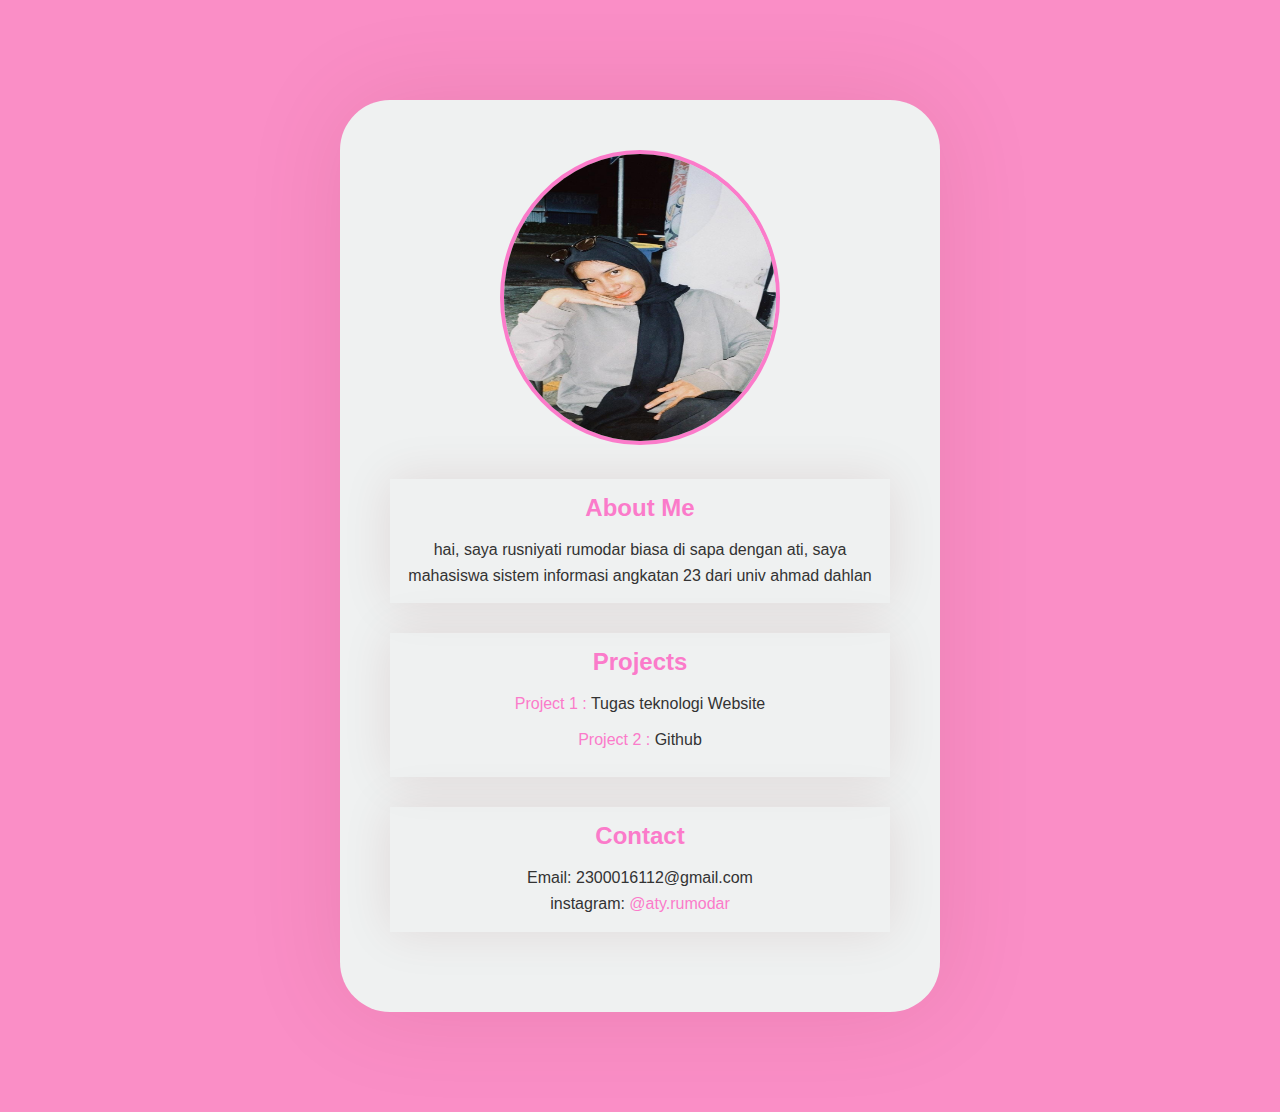
<file: tkweb/index.html>
<!DOCTYPE html>
<html lang="en">
<head>
    <meta charset="UTF-8">
    <meta name="viewport" content="width=device-width, initial-scale=1.0">
    <title>Profile Website</title>
    <link rel="stylesheet" href="style.css">
</head>
<body>
    <div class="profile-container">
        <img src="112 aty .jpg" alt="112 aty" class="profile-pic">
        
        <div class="section about-me">
            <h2>About Me</h2>
            <p>hai, saya rusniyati rumodar biasa di sapa dengan ati,
                saya mahasiswa sistem informasi angkatan 23 dari univ ahmad dahlan

            </p>
        </div>

        <div class="section projects-container">
            <h2>Projects</h2>
            <ul>
                <li><a href="#">Project 1 :</a> Tugas teknologi Website</li>
                <li><a href="#">Project 2 :</a> Github</li>
            </ul>
        </div>

        <div class="section contact-container">
            <h2>Contact</h2>
            <p>Email: 2300016112@gmail.com</p>
            <p>instagram: <a href="#">@aty.rumodar</a></p>
        </div>
    </div>
</body>
</html>
</file>
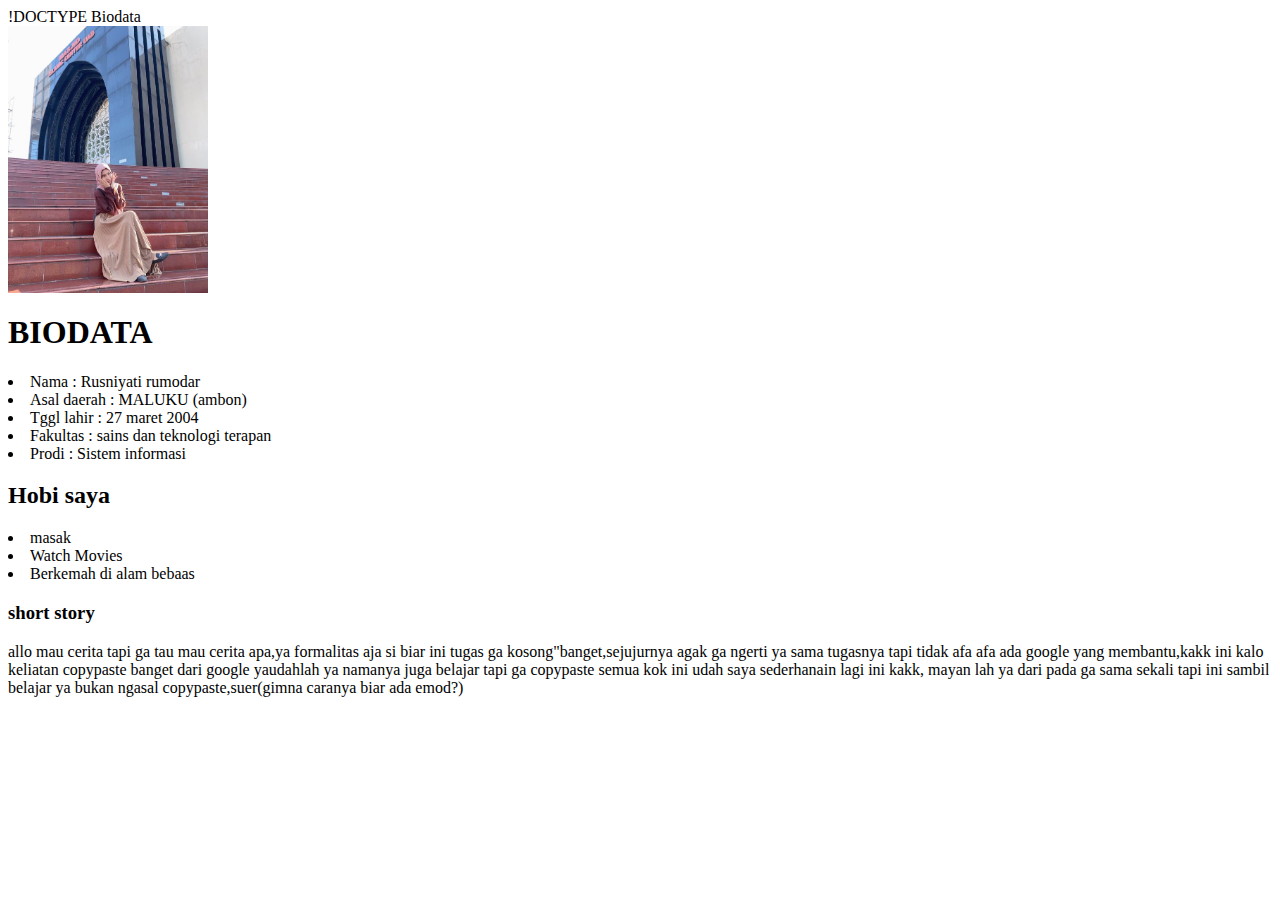
<file: indexx.html>
!DOCTYPE <html>
<html lang="en"
  <head>
    <meta charset="UTF-8"/>
    <meta name="viewport" content="width=device-width"/>
    <litle>Biodata</litle>
  </head>
  <body>
        <main class="">
            <section class="">
                <img src="poto.png.jpg" alt="poto profile" width="200">
                    <h1> BIODATA</h1>
                    <li><a>Nama : Rusniyati rumodar</a></li>
                    <li><a>Asal daerah : MALUKU (ambon)</a></li>
                    <li><a>Tggl lahir : 27 maret 2004</a></li>
                    <li><a>Fakultas : sains dan teknologi terapan</a></li>
                    <li><a>Prodi : Sistem informasi</a></li>

                    <h2>Hobi saya</h2>
                    <li>masak</li>
                    <li>Watch Movies</li>
                    <li>Berkemah di alam bebaas</li>
                    <h3>short story</h3>
                    <a> allo mau cerita tapi ga tau mau cerita apa,ya formalitas aja si
                        biar ini tugas ga kosong"banget,sejujurnya agak ga ngerti ya sama tugasnya
                        tapi tidak afa afa ada google yang membantu,kakk ini kalo keliatan copypaste banget dari google yaudahlah ya
                        namanya juga belajar tapi ga copypaste semua kok ini udah saya sederhanain lagi ini kakk, mayan lah ya 
                        dari pada ga sama sekali tapi ini sambil belajar ya bukan ngasal copypaste,suer(gimna caranya biar ada emod?)
                    </a>
            </section>
        </main>
  </body>
</html>
</file>
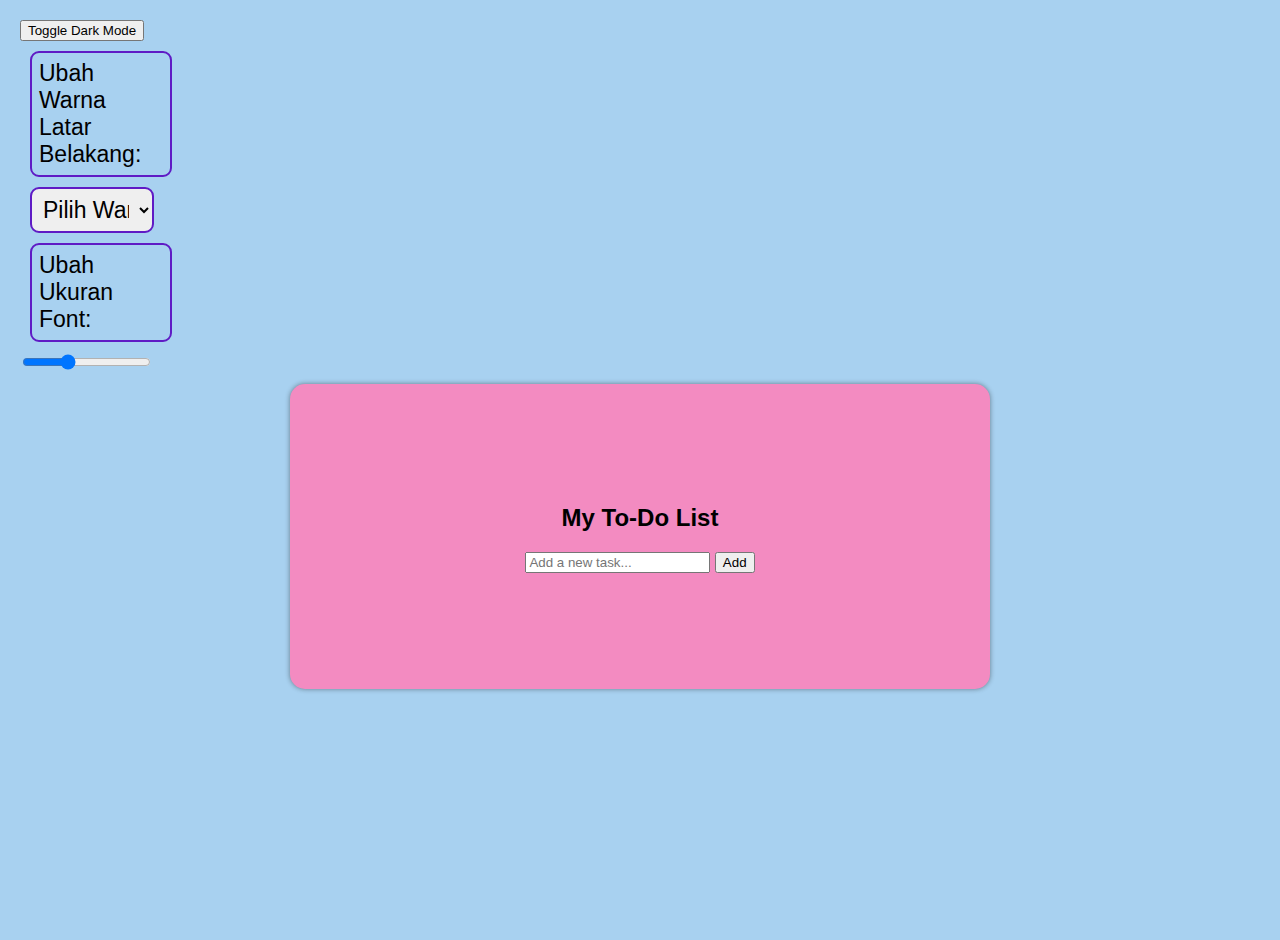
<file: prak3TW/prak3TW.html>
<!DOCTYPE html>
<html lang="en">
<head>
    <title>To-Do App</title>  
    <link rel="stylesheet" href="prak3TW.css">
    </head>
<body>

    <button onclick="toggleDarkMode()">Toggle Dark Mode</button>

    <div class="bgColor">
        <label for="bgColor">Ubah Warna Latar Belakang:</label>
        <select id="bgColor" onchange="changeBackgroundColor()">
            <option value="">Pilih Warna</option>
            <option value="white">Putih</option>
            <option value="lightblue">Biru Muda</option>
            <option value="lightgreen">Hijau Muda</option>
            <option value="lightyellow">Kuning Muda</option>
        </select>
    </div>

    <div class="fontSize">
        <label for="fontSize">Ubah Ukuran Font:</label>
        <input type="range" id="fontSize" min="12" max="24" value="16" oninput="changeFontSize()">
    </div>

    <div class="container">
        <h2>My To-Do List</h2>
        <input type="text" id="newTask" placeholder="Add a new task...">
        <button onclick="addTask()">Add</button>
        <ul id="taskList"></ul>
    </div>
    <script src="prak3.js"></script>
</body>
</html>
</file>
<file: tkweb/style.css>
* {
    margin: 0;
    padding: 0;
    box-sizing: border-box;
}

body {
    font-family: Arial, sans-serif;
    background-color: #fa8ec6;
    color: #333;
}

.profile-container {
    max-width: 600px;
    margin: 100px auto;
    padding: 50px;
    background-color: rgb(239, 241, 241);
    border-radius: 50px;
    box-shadow: 0 0 100px rgba(94, 10, 10, 0.1);
    text-align: center;
}

.profile-pic {
    width: 280px;
    height: 295px;
    border-radius: 60%;
    margin-bottom: 30px;
    border: 4px solid #fb7bca;
    
}

.section {
    max-width: 600px;
    margin-bottom: 30px;
    padding: 15px;
    box-shadow: 0 0 50px rgba(94, 10, 10, 0.1);
}

h2 {
    font-size: 1.5em;
    margin-bottom: 15px;
    color: #fb7bca;
}

p, li {
    font-size: 1em;
    line-height: 1.6;
}

ul {
    list-style-type: none;
}

ul li {
    margin-bottom: 10px;
}

a {
    color: #fb7bca;
    text-decoration: none;
}

a:hover {
    text-decoration: underline;
}
</file>
<file: prak3TW/prak3TW.css>
body {
    font-family: Arial, sans-serif;
    margin: 0;
    height: 100vh;
    padding: 20px;
    background-color: #a8d1f0;
    transition: background-color 0.3s;
}

.container {
    margin: 9px auto;
    width: 500px;
    padding: 100px;
    background: rgb(243, 139, 193);
    box-shadow: 0 0 5px rgba(17, 22, 18, 0.461);
    border-radius: 15px;
    text-align: center;
}

.bgColor, .fontSize {
    margin-bottom: 10px;
}

input[type="taks"], label, select {
    width: 10%;
    padding: 7px;
    margin: 10px;
    border: 2px solid #5f1bc5;
    border-radius: 9px;
    font-size: 23px;
    display: flex;
}

#taskList {
    list-style: none;
    padding: 0;
}

#taskList li {
    padding: 10px;
    border-bottom: 1px solid #041b4a;
    margin-top: 3px;
    border-radius: 10px;
    background-color: #cfc8cf;
    display: flex;
    justify-content: space-between;
    align-items: center;
}

.close {
   
    color: rgba(234, 29, 6, 0.911);
    border: none;
    padding: 5px;
    float: right;
    cursor: pointer;
}

.dark-mode {
    background-color: #333;
    color: white;
}

.dark-mode .container, .dark-mode li {
    background-color: #444;
}
</file>
